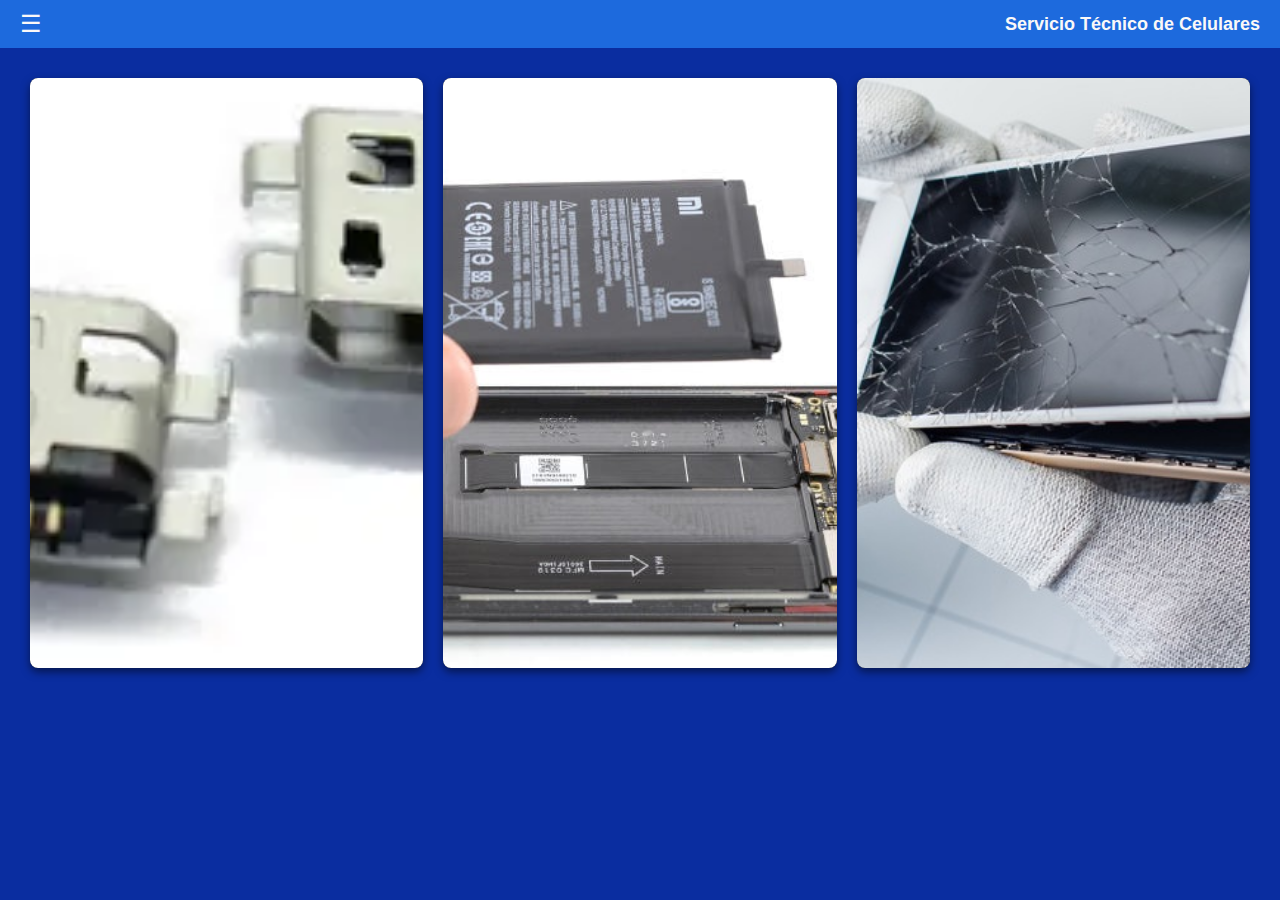
<file: index.html>
<!DOCTYPE html>
<html lang="en">
  <head>
    <meta charset="UTF-8" />
    <meta name="viewport" content="width=device-width, initial-scale=1.0" />
    <title>Servicio Técnico de Celulares</title>
    <link rel="stylesheet" href="styles.css" />
  </head>
  <body>
    <header>
      <div id="menu-icon" class="menu-icon">☰</div>
      <h1>Servicio Técnico de Celulares</h1>
      <nav id="menu" class="hidden">
        <ul>
          <li><a href="#">Home</a></li>
          <li><a href="nosotros.html">Nosotros</a></li>
          <li><a href="contacto.html">Contacto</a></li>
        </ul>
      </nav>
    </header>
    <main>
      <div class="movie-grid">
        <div class="movie-item">
          <img src="/imagenes/01.jpg" alt="Pins" />
        </div>
        <div class="movie-item">
          <img src="/imagenes/02.jpg" alt="Baterías" />
        </div>
        <div class="movie-item">
          <img src="/imagenes/03.jpg" alt="Pantalla" />
        </div>
      </div>
    </main>
    <script src="script.js"></script>
  </body>
</html>
</file>
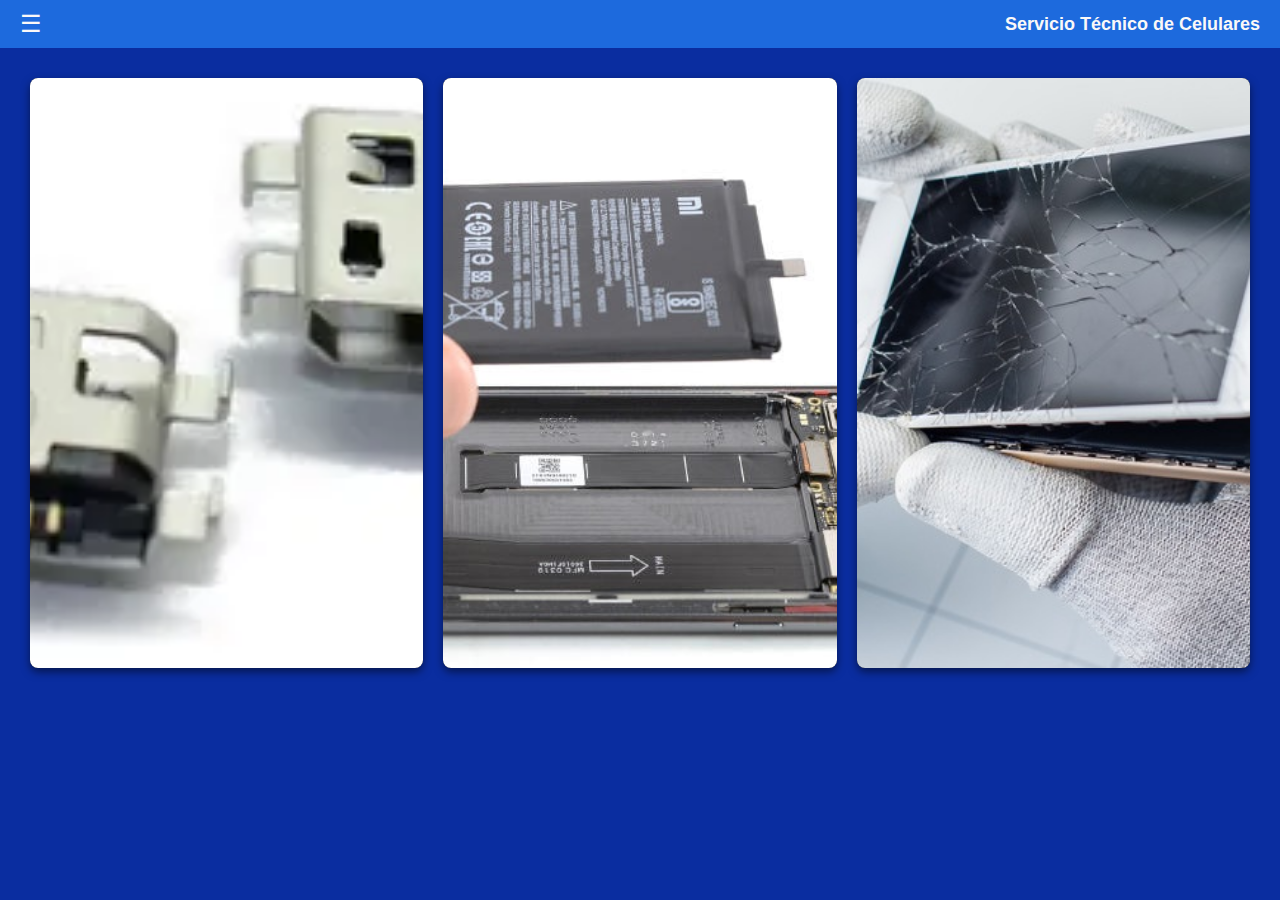
<file: imagenes/index.html>
<!DOCTYPE html>
<html lang="en">
  <head>
    <meta charset="UTF-8" />
    <meta name="viewport" content="width=device-width, initial-scale=1.0" />
    <title>Servicio Técnico de Celulares</title>
    <link rel="stylesheet" href="styles.css" />
  </head>
  <body>
    <header>
      <div id="menu-icon" class="menu-icon">☰</div>
      <h1>Servicio Técnico de Celulares</h1>
      <nav id="menu" class="hidden">
        <ul>
          <li><a href="#">Home</a></li>
          <li><a href="nosotros.html">Nosotros</a></li>
          <li><a href="contacto.html">Contacto</a></li>
        </ul>
      </nav>
    </header>
    <main>
      <div class="movie-grid">
        <div class="movie-item">
          <img src="/imagenes/01.jpg" alt="Pins" />
        </div>
        <div class="movie-item">
          <img src="/imagenes/02.jpg" alt="Baterías" />
        </div>
        <div class="movie-item">
          <img src="/imagenes/03.jpg" alt="Pantalla" />
        </div>
      </div>
    </main>
    <script src="script.js"></script>
  </body>
</html>
</file>
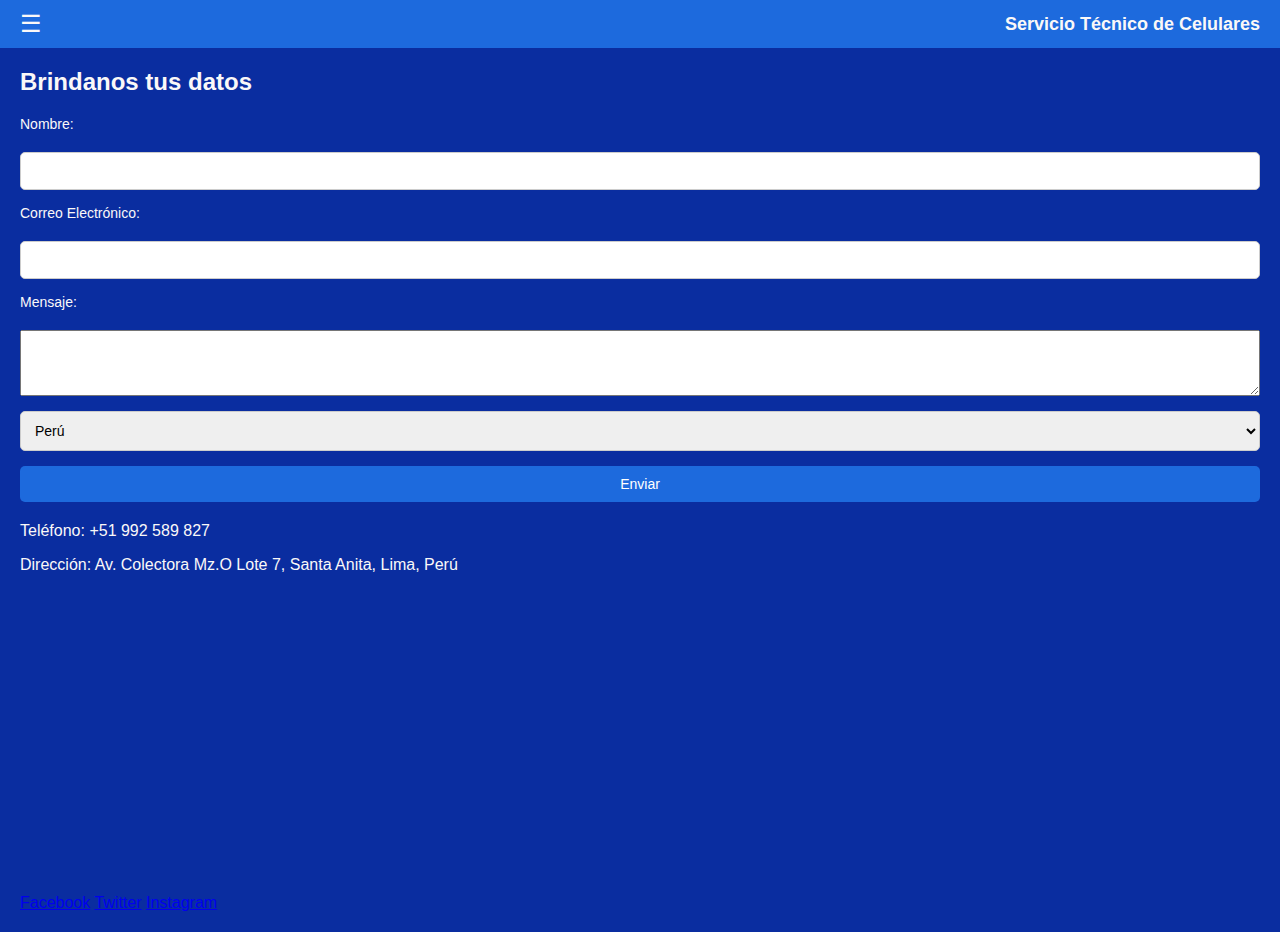
<file: contacto.html>
<!DOCTYPE html>
<html lang="en">
  <head>
    <meta charset="UTF-8" />
    <meta name="viewport" content="width=device-width, initial-scale=1.0" />
    <title>Contact - Servicio Tecnico de Celulares</title>
    <link rel="stylesheet" href="styles.css" />
  </head>
  <body>
    <header>
      <div id="menu-icon" class="menu-icon">☰</div>
      <h1>Servicio Técnico de Celulares</h1>
      <nav id="menu" class="hidden">
        <ul>
          <li><a href="index.html">Home</a></li>
          <li><a href="nosotros.html">Nosotros</a></li>
          <li><a href="contacto.html">Contacto</a></li>
        </ul>
      </nav>
    </header>
    <div class="contact-form">
      <h2>Brindanos tus datos</h2>
      <form id="contact-form">
        <label for="name">Nombre:</label>
        <input type="text" id="name" name="name" required />

        <label for="email">Correo Electrónico:</label>
        <input type="email" id="email" name="email" required />

        <label for="message">Mensaje:</label>
        <textarea id="message" name="message" rows="4" required></textarea>

        <select id="pais" name="pais">
          <option value="peru">Perú</option>
          <option value="colombia">Colombia</option>
          <option value="mexico">México</option>
          <option value="argentina">Argentina</option>
        </select>

        <button type="submit">Enviar</button>
      </form>
    </div>
    <div class="contact-info">
      <p>Teléfono: +51 992 589 827</p>
      <p>Dirección: Av. Colectora Mz.O Lote 7, Santa Anita, Lima, Perú</p>
      <div class="mapa">
        <iframe
          src="https://www.google.com/maps/embed?pb=!1m14!1m12!1m3!1d5518.190411612036!2d-76.95803009612486!3d-12.046970910760464!2m3!1f0!2f0!3f0!3m2!1i1024!2i768!4f13.1!5e0!3m2!1ses-419!2spe!4v1755569756557!5m2!1ses-419!2spe" 
          width="600"
          height="450"
          style="border: 0"
          allowfullscreen=""
          loading="lazy"
        ></iframe>
      </div>
      <div class="social-media">
        <a href="https://www.facebook.com" target="_blank">Facebook</a>
        <a href="https://www.twitter.com" target="_blank">Twitter</a>
        <a href="https://www.instagram.com" target="_blank">Instagram</a>
      </div>
    </div>
    <script src="script.js"></script>
  </body>
</html>
</file>
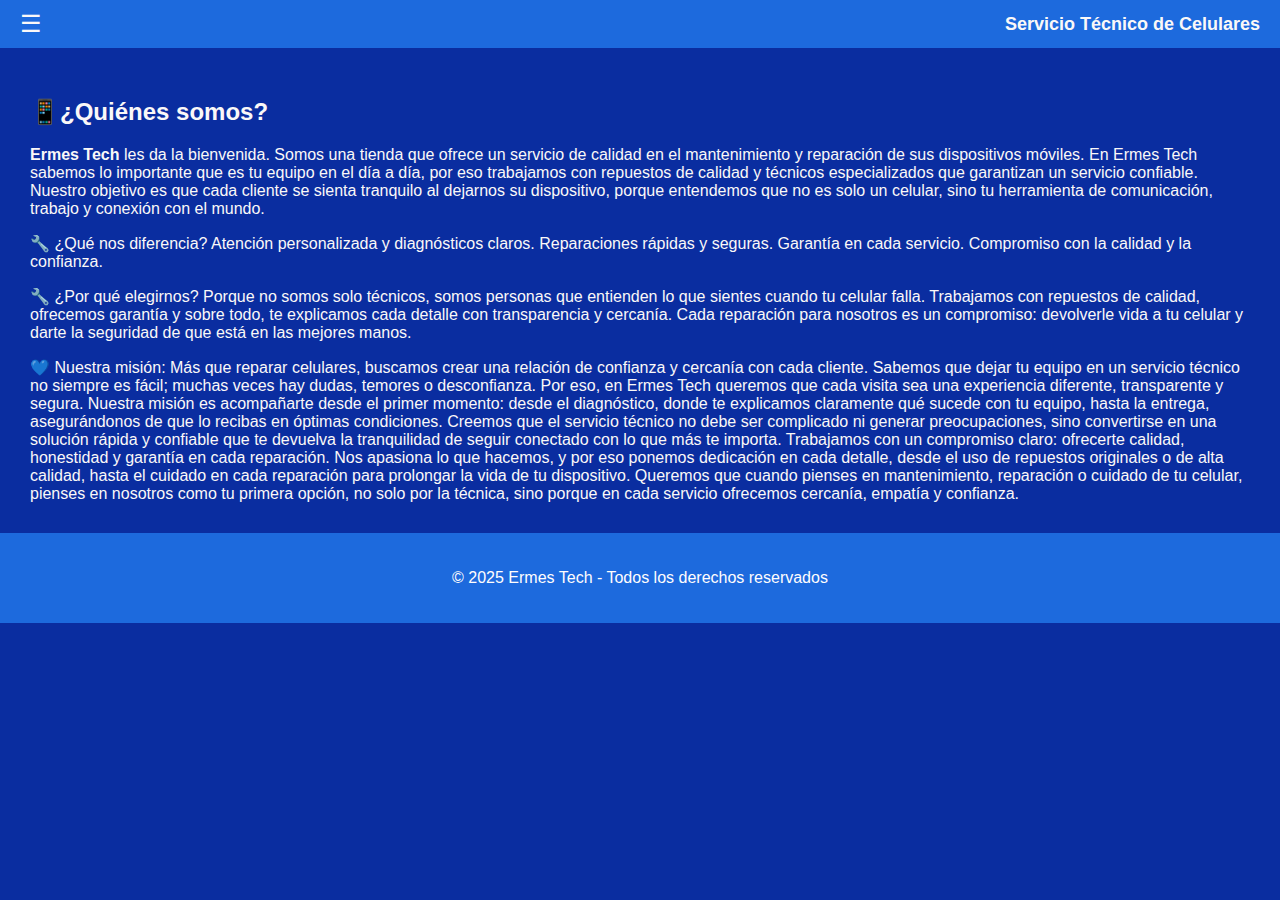
<file: Nosotros.html>
<!DOCTYPE html>
<html lang="en">
  <head>
    <meta charset="UTF-8" />
    <meta name="viewport" content="width=device-width, initial-scale=1.0" />
    <title>¿Quiénes somos? -Ermes Tech</title>
    <link rel="stylesheet" href="styles.css" />
  </head>
  <body>
    <header>
      <div id="menu-icon" class="menu-icon">☰</div>
      <h1>Servicio Técnico de Celulares</h1>
      <nav id="menu" class="hidden">
        <ul>
          <li><a href="index.html">Home</a></li>
          <li><a href="quienes-somos.html">Nosotros</a></li>
          <li><a href="contacto.html">Contacto</a></li>
        </ul>
      </nav>
    </header>
    <main>
      <section class="about">
        <h2>📱¿Quiénes somos?</h2>
        <p>
          <strong>Ermes Tech</strong> les da la bienvenida. Somos una tienda que 
          ofrece un servicio de calidad en el mantenimiento y reparación de sus
          dispositivos móviles. En Ermes Tech sabemos lo importante que es tu equipo 
          en el día a día, por eso trabajamos con repuestos de calidad y técnicos 
          especializados que garantizan un servicio confiable.
          Nuestro objetivo es que cada cliente se sienta tranquilo al dejarnos su 
          dispositivo, porque entendemos que no es solo un celular, sino tu herramienta
          de comunicación, trabajo y conexión con el mundo.
        </p>
        <p>
          🔧 ¿Qué nos diferencia?

           Atención personalizada y diagnósticos claros.

           Reparaciones rápidas y seguras.

           Garantía en cada servicio.

           Compromiso con la calidad y la confianza.
        </p>
      
        <p>
          🔧 ¿Por qué elegirnos?
           Porque no somos solo técnicos, somos personas que entienden lo que 
           sientes cuando tu celular falla. Trabajamos con repuestos de calidad, ofrecemos
           garantía y sobre todo, te explicamos cada detalle con transparencia y cercanía.
           Cada reparación para nosotros es un compromiso: devolverle vida a tu celular y 
           darte la seguridad de que está en las mejores manos.
        </p>
        💙 Nuestra misión: 
           Más que reparar celulares, buscamos crear una relación de confianza y cercanía
           con cada cliente. Sabemos que dejar tu equipo en un servicio técnico no siempre
           es fácil; muchas veces hay dudas, temores o desconfianza. Por eso, en Ermes Tech
           queremos que cada visita sea una experiencia diferente, transparente y segura.
           Nuestra misión es acompañarte desde el primer momento: desde el diagnóstico, donde
           te explicamos claramente qué sucede con tu equipo, hasta la entrega, asegurándonos 
           de que lo recibas en óptimas condiciones. Creemos que el servicio técnico no debe ser
           complicado ni generar preocupaciones, sino convertirse en una solución rápida y confiable
           que te devuelva la tranquilidad de seguir conectado con lo que más te importa.
           Trabajamos con un compromiso claro: ofrecerte calidad, honestidad y garantía en cada reparación.
           Nos apasiona lo que hacemos, y por eso ponemos dedicación en cada detalle, desde el uso de repuestos
           originales o de alta calidad, hasta el cuidado en cada reparación para prolongar 
           la vida de tu dispositivo.
           Queremos que cuando pienses en mantenimiento, reparación o cuidado de tu celular, pienses en nosotros
           como tu primera opción, no solo por la técnica, sino porque en cada servicio ofrecemos cercanía, 
           empatía y confianza.
      </section>
    </main>
    <footer
      style="
        text-align: center;
        padding: 20px;
        background: #1d6add;
        color: rgb(255, 253, 253);
      "
    >
      <p>© 2025 Ermes Tech - Todos los derechos reservados</p>
    </footer>
    <script src="script.js"></script>
  </body></html>
</file>
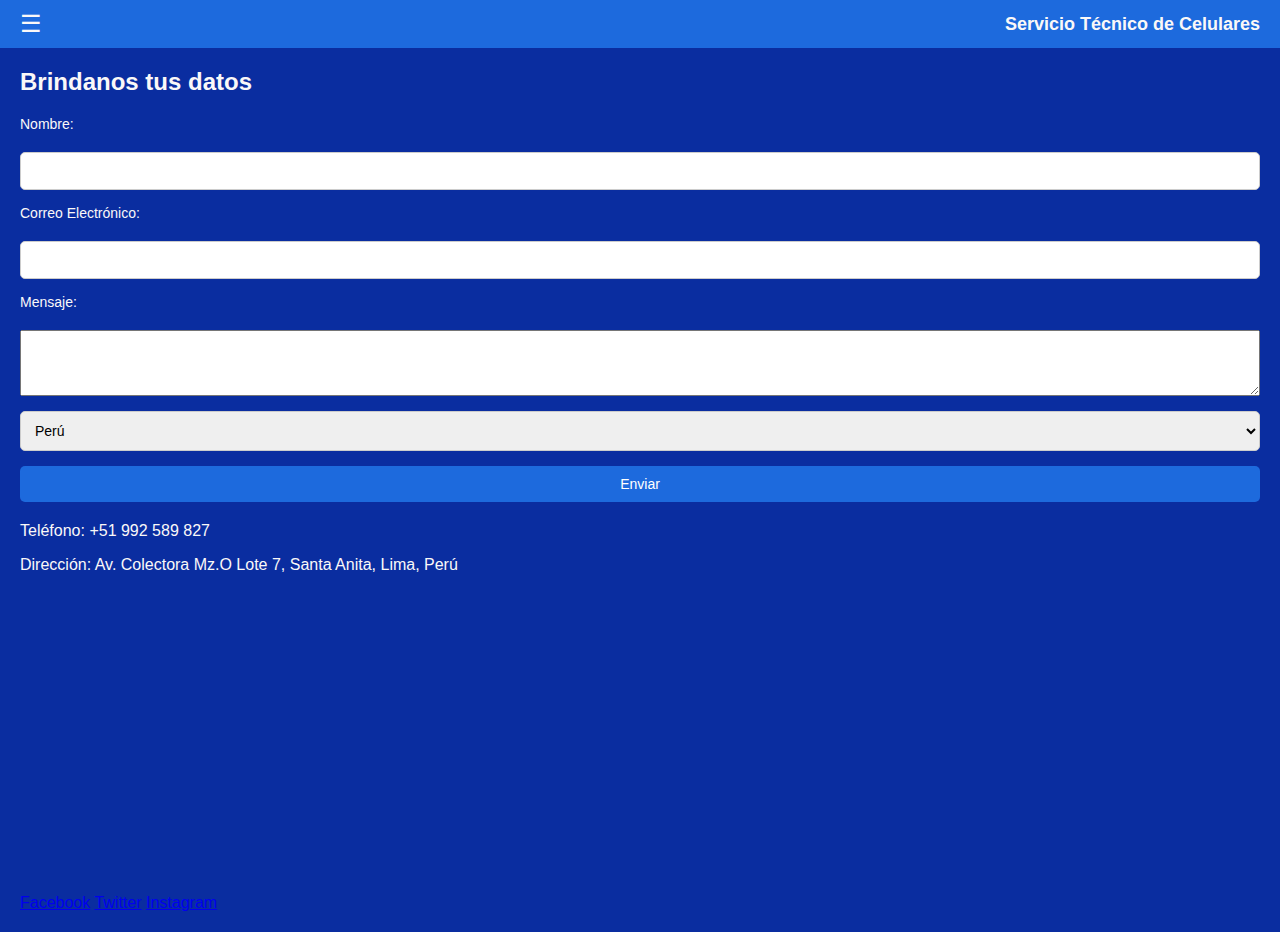
<file: imagenes/contacto.html>
<!DOCTYPE html>
<html lang="en">
  <head>
    <meta charset="UTF-8" />
    <meta name="viewport" content="width=device-width, initial-scale=1.0" />
    <title>Contact - Servicio Tecnico de Celulares</title>
    <link rel="stylesheet" href="styles.css" />
  </head>
  <body>
    <header>
      <div id="menu-icon" class="menu-icon">☰</div>
      <h1>Servicio Técnico de Celulares</h1>
      <nav id="menu" class="hidden">
        <ul>
          <li><a href="index.html">Home</a></li>
          <li><a href="nosotros.html">Nosotros</a></li>
          <li><a href="contacto.html">Contacto</a></li>
        </ul>
      </nav>
    </header>
    <div class="contact-form">
      <h2>Brindanos tus datos</h2>
      <form id="contact-form">
        <label for="name">Nombre:</label>
        <input type="text" id="name" name="name" required />

        <label for="email">Correo Electrónico:</label>
        <input type="email" id="email" name="email" required />

        <label for="message">Mensaje:</label>
        <textarea id="message" name="message" rows="4" required></textarea>

        <select id="pais" name="pais">
          <option value="peru">Perú</option>
          <option value="colombia">Colombia</option>
          <option value="mexico">México</option>
          <option value="argentina">Argentina</option>
        </select>

        <button type="submit">Enviar</button>
      </form>
    </div>
    <div class="contact-info">
      <p>Teléfono: +51 992 589 827</p>
      <p>Dirección: Av. Colectora Mz.O Lote 7, Santa Anita, Lima, Perú</p>
      <div class="mapa">
        <iframe
          src="https://www.google.com/maps/embed?pb=!1m14!1m12!1m3!1d5518.190411612036!2d-76.95803009612486!3d-12.046970910760464!2m3!1f0!2f0!3f0!3m2!1i1024!2i768!4f13.1!5e0!3m2!1ses-419!2spe!4v1755569756557!5m2!1ses-419!2spe" 
          width="600"
          height="450"
          style="border: 0"
          allowfullscreen=""
          loading="lazy"
        ></iframe>
      </div>
      <div class="social-media">
        <a href="https://www.facebook.com" target="_blank">Facebook</a>
        <a href="https://www.twitter.com" target="_blank">Twitter</a>
        <a href="https://www.instagram.com" target="_blank">Instagram</a>
      </div>
    </div>
    <script src="script.js"></script>
  </body>
</html>
</file>
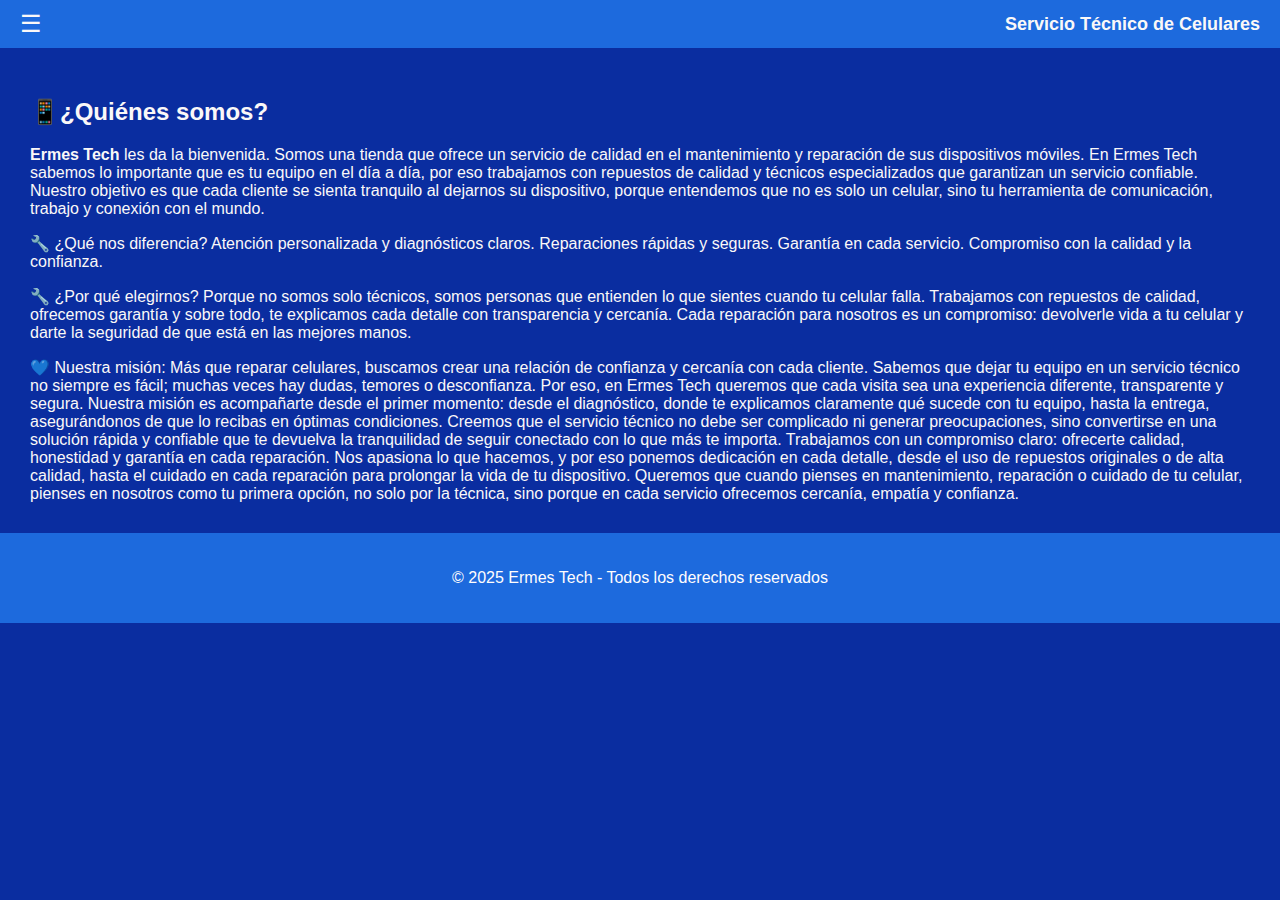
<file: imagenes/nosotros.html>
<!DOCTYPE html>
<html lang="en">
  <head>
    <meta charset="UTF-8" />
    <meta name="viewport" content="width=device-width, initial-scale=1.0" />
    <title>¿Quiénes somos? -Ermes Tech</title>
    <link rel="stylesheet" href="styles.css" />
  </head>
  <body>
    <header>
      <div id="menu-icon" class="menu-icon">☰</div>
      <h1>Servicio Técnico de Celulares</h1>
      <nav id="menu" class="hidden">
        <ul>
          <li><a href="index.html">Home</a></li>
          <li><a href="quienes-somos.html">Nosotros</a></li>
          <li><a href="contacto.html">Contacto</a></li>
        </ul>
      </nav>
    </header>
    <main>
      <section class="about">
        <h2>📱¿Quiénes somos?</h2>
        <p>
          <strong>Ermes Tech</strong> les da la bienvenida. Somos una tienda que 
          ofrece un servicio de calidad en el mantenimiento y reparación de sus
          dispositivos móviles. En Ermes Tech sabemos lo importante que es tu equipo 
          en el día a día, por eso trabajamos con repuestos de calidad y técnicos 
          especializados que garantizan un servicio confiable.
          Nuestro objetivo es que cada cliente se sienta tranquilo al dejarnos su 
          dispositivo, porque entendemos que no es solo un celular, sino tu herramienta
          de comunicación, trabajo y conexión con el mundo.
        </p>
        <p>
          🔧 ¿Qué nos diferencia?

           Atención personalizada y diagnósticos claros.

           Reparaciones rápidas y seguras.

           Garantía en cada servicio.

           Compromiso con la calidad y la confianza.
        </p>
      
        <p>
          🔧 ¿Por qué elegirnos?
           Porque no somos solo técnicos, somos personas que entienden lo que 
           sientes cuando tu celular falla. Trabajamos con repuestos de calidad, ofrecemos
           garantía y sobre todo, te explicamos cada detalle con transparencia y cercanía.
           Cada reparación para nosotros es un compromiso: devolverle vida a tu celular y 
           darte la seguridad de que está en las mejores manos.
        </p>
        💙 Nuestra misión: 
           Más que reparar celulares, buscamos crear una relación de confianza y cercanía
           con cada cliente. Sabemos que dejar tu equipo en un servicio técnico no siempre
           es fácil; muchas veces hay dudas, temores o desconfianza. Por eso, en Ermes Tech
           queremos que cada visita sea una experiencia diferente, transparente y segura.
           Nuestra misión es acompañarte desde el primer momento: desde el diagnóstico, donde
           te explicamos claramente qué sucede con tu equipo, hasta la entrega, asegurándonos 
           de que lo recibas en óptimas condiciones. Creemos que el servicio técnico no debe ser
           complicado ni generar preocupaciones, sino convertirse en una solución rápida y confiable
           que te devuelva la tranquilidad de seguir conectado con lo que más te importa.
           Trabajamos con un compromiso claro: ofrecerte calidad, honestidad y garantía en cada reparación.
           Nos apasiona lo que hacemos, y por eso ponemos dedicación en cada detalle, desde el uso de repuestos
           originales o de alta calidad, hasta el cuidado en cada reparación para prolongar 
           la vida de tu dispositivo.
           Queremos que cuando pienses en mantenimiento, reparación o cuidado de tu celular, pienses en nosotros
           como tu primera opción, no solo por la técnica, sino porque en cada servicio ofrecemos cercanía, 
           empatía y confianza.
      </section>
    </main>
    <footer
      style="
        text-align: center;
        padding: 20px;
        background: #1d6add;
        color: rgb(255, 253, 253);
      "
    >
      <p>© 2025 Ermes Tech - Todos los derechos reservados</p>
    </footer>
    <script src="script.js"></script>
  </body>
</html>
</file>
<file: styles.css>
/* Estilo general del cuerpo */
body {
  margin: 0; /* Elimina el margen predeterminado */
  font-family: Arial, sans-serif; /* Define la fuente */
  background-color: #0a2da0; /* Color de fondo */
  color: rgb(250, 248, 248);
}

/* Estilo del encabezado */
header {
  display: flex; /* Usa flexbox para alinear elementos */
  align-items: center; /* Centra los elementos verticalmente */
  justify-content: space-between; /* Espacia los elementos horizontalmente */
  padding: 10px 20px; /* Espaciado interno */
  background-color: #1d6add; /* Color de fondo */
  color: rgb(250, 248, 248); /* Color del texto */
}

/* Estilo del ícono del menú */
.menu-icon {
  font-size: 24px; /* Tamaño de la fuente */
  cursor: pointer; /* Cambia el cursor a "puntero" */
}

/* Estilo del título principal */
h1 {
  font-size: 18px; /* Tamaño de la fuente */
  margin: 0; /* Elimina el margen */
}

/* Estilo del contenido principal */
main {
  padding: 30px; /* Espaciado interno */
}

    .movie-grid {
      display: grid;
      grid-template-columns: repeat(auto-fill, minmax(300px, 1fr));
      gap: 20px;
    }

    .movie-item {
      width: 100%;
      height: 100%;
      aspect-ratio: 2 / 3;   /* proporción típica de póster (ej: 300x450) */
      border-radius: 8px;
      overflow: hidden;
      background-color: #000;
      box-shadow: 0 4px 8px rgba(0,0,0,0.5);
    }

    .movie-item img {
      width: 100%;
      height: 100%;
      object-fit: cover;
      transition: transform 0.3s ease;
    }

    .movie-item img:hover {
      transform: scale(1.05); /* efecto zoom */
    }

/* Estilo para pantallas pequeñas */
@media (max-width: 600px) {
  body {
    background-color: lightblue; /* Cambia el color de fondo */
  }
}

/* Estilo para pantallas medianas */
@media (max-width: 800px) {
  body {
    background-color: #a67c68; /* Cambia el color de fondo */
  }
}

/* Estilo del menú de navegación */
nav {
  position: absolute; /* Posición absoluta */
  top: 50px; /* Distancia desde la parte superior */
  left: 20px; /* Distancia desde la izquierda */
  background-color: #f5f4f3; /* Color de fondo */
  border: 1px solid #a67c68; /* Borde */
  border-radius: 5px; /* Bordes redondeados */
  box-shadow: 0 2px 5px rgba(0, 0, 0, 0.2); /* Sombra */
}

/* Estilo de la lista de navegación */
nav ul {
  list-style: none; /* Elimina los puntos de la lista */
  margin: 0; /* Elimina el margen */
  padding: 10px; /* Espaciado interno */
}

/* Estilo de los elementos de la lista */
nav ul li {
  margin: 5px 10px; /* Espaciado interno */
  cursor: pointer; /* Cambia el cursor a "puntero" */
}

/* Estilo al pasar el cursor sobre los elementos de la lista */
nav ul li:hover {
  background-color: #f0e6e2; /* Cambia el color de fondo */
}

/* Clase para ocultar elementos */
.hidden {
  display: none; /* Oculta el elemento */
}

/* Estilo de la sección de información de contacto */
.contact-info {
  margin: 20px; /* Espaciado externo */
  font-size: 16px; /* Tamaño de la fuente */
}

/* Estilo del mapa */
.mapa iframe {
  width: 100%; /* Ancho completo */
  height: 300px; /* Altura fija */
  border: none; /* Sin borde */
  border-radius: 5px; /* Bordes redondeados */
}

/* Estilo del formulario de contacto */
.contact-form {
  margin: 20px; /* Espaciado externo */
}

/* Estilo del formulario */
.contact-form form {
  display: flex; /* Usa flexbox */
  flex-direction: column; /* Coloca los elementos en columna */
  gap: 15px; /* Espaciado entre elementos */
}

/* Estilo de las etiquetas del formulario */
.contact-form label {
  font-size: 14px; /* Tamaño de la fuente */
  margin-bottom: 5px; /* Espaciado inferior */
}

/* Estilo de los campos de entrada, selección y botón */
.contact-form input,
.contact-form select,
.contact-form button {
  padding: 10px; /* Espaciado interno */
  font-size: 14px; /* Tamaño de la fuente */
  border: 1px solid #ccc; /* Borde */
  border-radius: 5px; /* Bordes redondeados */
}

/* Estilo del botón de envío */
.contact-form button {
  background-color: #1d6add; /* Color de fondo */
  color: rgb(255, 255, 255); /* Color del texto */
  border: none; /* Sin borde */
  cursor: pointer; /* Cambia el cursor a "puntero" */
}

/* Estilo al pasar el cursor sobre el botón */
.contact-form button:hover {
  background-color: #2e5ae7; /* Cambia el color de fondo */
}
</file>
<file: imagenes/styles.css>
/* Estilo general del cuerpo */
body {
  margin: 0; /* Elimina el margen predeterminado */
  font-family: Arial, sans-serif; /* Define la fuente */
  background-color: #0a2da0; /* Color de fondo */
  color: rgb(250, 248, 248);
}

/* Estilo del encabezado */
header {
  display: flex; /* Usa flexbox para alinear elementos */
  align-items: center; /* Centra los elementos verticalmente */
  justify-content: space-between; /* Espacia los elementos horizontalmente */
  padding: 10px 20px; /* Espaciado interno */
  background-color: #1d6add; /* Color de fondo */
  color: rgb(250, 248, 248); /* Color del texto */
}

/* Estilo del ícono del menú */
.menu-icon {
  font-size: 24px; /* Tamaño de la fuente */
  cursor: pointer; /* Cambia el cursor a "puntero" */
}

/* Estilo del título principal */
h1 {
  font-size: 18px; /* Tamaño de la fuente */
  margin: 0; /* Elimina el margen */
}

/* Estilo del contenido principal */
main {
  padding: 30px; /* Espaciado interno */
}

    .movie-grid {
      display: grid;
      grid-template-columns: repeat(auto-fill, minmax(300px, 1fr));
      gap: 20px;
    }

    .movie-item {
      width: 100%;
      height: 100%;
      aspect-ratio: 2 / 3;   /* proporción típica de póster (ej: 300x450) */
      border-radius: 8px;
      overflow: hidden;
      background-color: #000;
      box-shadow: 0 4px 8px rgba(0,0,0,0.5);
    }

    .movie-item img {
      width: 100%;
      height: 100%;
      object-fit: cover;
      transition: transform 0.3s ease;
    }

    .movie-item img:hover {
      transform: scale(1.05); /* efecto zoom */
    }

/* Estilo para pantallas pequeñas */
@media (max-width: 600px) {
  body {
    background-color: lightblue; /* Cambia el color de fondo */
  }
}

/* Estilo para pantallas medianas */
@media (max-width: 800px) {
  body {
    background-color: #a67c68; /* Cambia el color de fondo */
  }
}

/* Estilo del menú de navegación */
nav {
  position: absolute; /* Posición absoluta */
  top: 50px; /* Distancia desde la parte superior */
  left: 20px; /* Distancia desde la izquierda */
  background-color: #f5f4f3; /* Color de fondo */
  border: 1px solid #a67c68; /* Borde */
  border-radius: 5px; /* Bordes redondeados */
  box-shadow: 0 2px 5px rgba(0, 0, 0, 0.2); /* Sombra */
}

/* Estilo de la lista de navegación */
nav ul {
  list-style: none; /* Elimina los puntos de la lista */
  margin: 0; /* Elimina el margen */
  padding: 10px; /* Espaciado interno */
}

/* Estilo de los elementos de la lista */
nav ul li {
  margin: 5px 10px; /* Espaciado interno */
  cursor: pointer; /* Cambia el cursor a "puntero" */
}

/* Estilo al pasar el cursor sobre los elementos de la lista */
nav ul li:hover {
  background-color: #f0e6e2; /* Cambia el color de fondo */
}

/* Clase para ocultar elementos */
.hidden {
  display: none; /* Oculta el elemento */
}

/* Estilo de la sección de información de contacto */
.contact-info {
  margin: 20px; /* Espaciado externo */
  font-size: 16px; /* Tamaño de la fuente */
}

/* Estilo del mapa */
.mapa iframe {
  width: 100%; /* Ancho completo */
  height: 300px; /* Altura fija */
  border: none; /* Sin borde */
  border-radius: 5px; /* Bordes redondeados */
}

/* Estilo del formulario de contacto */
.contact-form {
  margin: 20px; /* Espaciado externo */
}

/* Estilo del formulario */
.contact-form form {
  display: flex; /* Usa flexbox */
  flex-direction: column; /* Coloca los elementos en columna */
  gap: 15px; /* Espaciado entre elementos */
}

/* Estilo de las etiquetas del formulario */
.contact-form label {
  font-size: 14px; /* Tamaño de la fuente */
  margin-bottom: 5px; /* Espaciado inferior */
}

/* Estilo de los campos de entrada, selección y botón */
.contact-form input,
.contact-form select,
.contact-form button {
  padding: 10px; /* Espaciado interno */
  font-size: 14px; /* Tamaño de la fuente */
  border: 1px solid #ccc; /* Borde */
  border-radius: 5px; /* Bordes redondeados */
}

/* Estilo del botón de envío */
.contact-form button {
  background-color: #1d6add; /* Color de fondo */
  color: rgb(255, 255, 255); /* Color del texto */
  border: none; /* Sin borde */
  cursor: pointer; /* Cambia el cursor a "puntero" */
}

/* Estilo al pasar el cursor sobre el botón */
.contact-form button:hover {
  background-color: #2e5ae7; /* Cambia el color de fondo */
}
</file>
